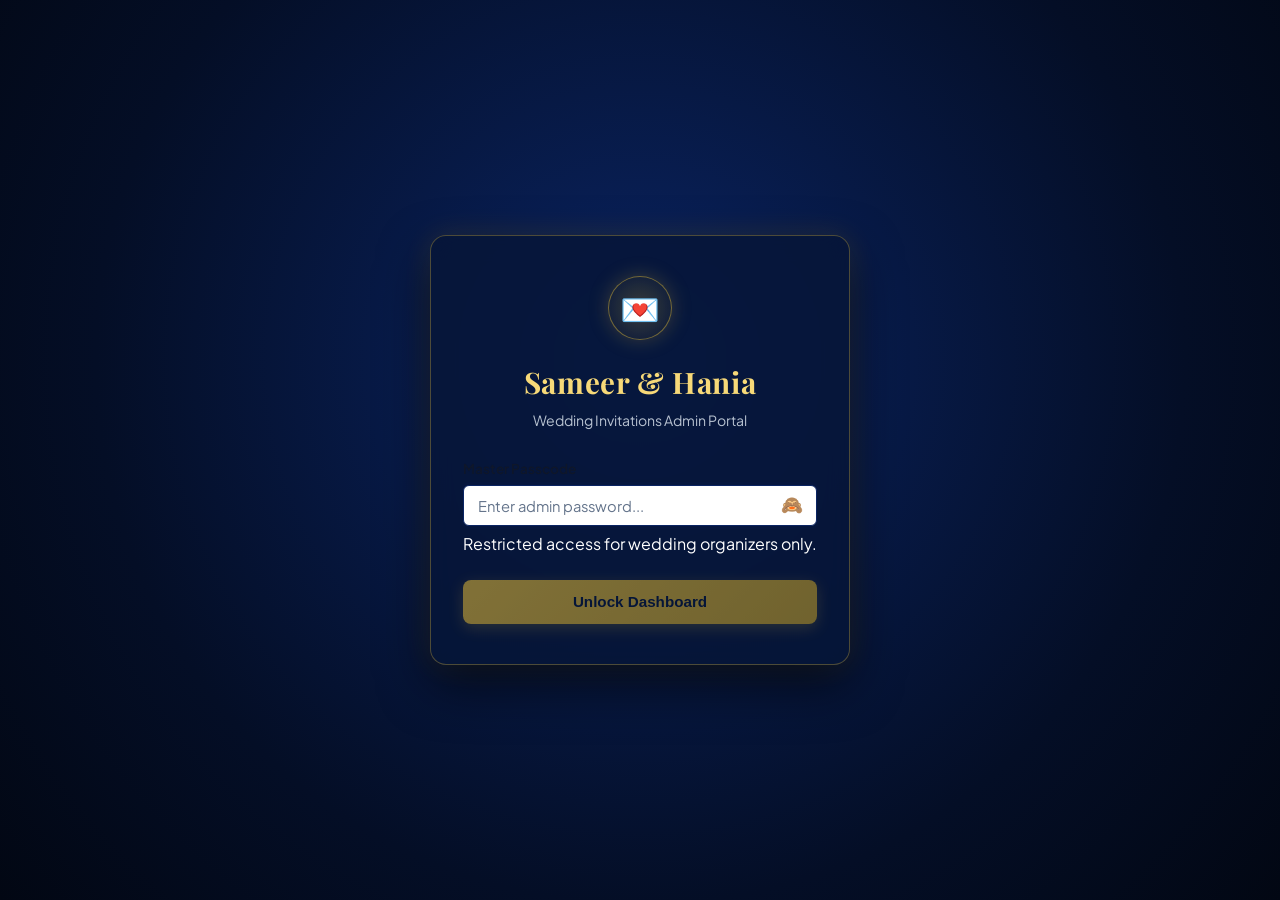
<file: index.html>
<!DOCTYPE html>
<html lang="en">
  <head>
    <meta charset="UTF-8" />
    <meta name="viewport" content="width=device-width, initial-scale=1.0" />
    <title>Sameer & Hania — Wedding Invitations Admin</title>
    <link rel="icon" type="image/svg+xml" href="data:image/svg+xml,<svg xmlns='http://www.w3.org/2000/svg' viewBox='0 0 100 100'><text y='.9em' font-size='90'>💌</text></svg>" />
    <link rel="preconnect" href="https://fonts.googleapis.com">
    <link rel="preconnect" href="https://fonts.gstatic.com" crossorigin>
    <link href="https://fonts.googleapis.com/css2?family=Plus+Jakarta+Sans:wght@400;500;600;700&family=Playfair+Display:ital,wght@0,600;1,600&display=swap" rel="stylesheet">
    <script type="module" crossorigin src="./assets/index-cNtaMJss.js"></script>
    <link rel="stylesheet" crossorigin href="./assets/index-Ld6NpXlh.css">
  </head>
  <body>
    <div id="root"></div>
  </body>
</html>
</file>
<file: assets/index-Ld6NpXlh.css>
:root{--primary: #0a2463;--primary-hover: #071a48;--gold: #d4af37;--gold-hover: #b89728;--bg: #f8fafc;--card-bg: #ffffff;--border: #e2e8f0;--text-main: #0f172a;--text-muted: #64748b;--radius: 12px;--shadow: 0 4px 12px -2px rgba(0, 0, 0, .06), 0 2px 6px -1px rgba(0, 0, 0, .04);--shadow-lg: 0 10px 25px -3px rgba(0, 0, 0, .1), 0 4px 6px -2px rgba(0, 0, 0, .05)}*{box-sizing:border-box;margin:0;padding:0}body{font-family:Plus Jakarta Sans,system-ui,-apple-system,sans-serif;background-color:var(--bg);color:var(--text-main);line-height:1.5;-webkit-font-smoothing:antialiased}.admin-header{background:linear-gradient(135deg,#061638,#0a2463);color:#fff;padding:1.5rem 1rem;box-shadow:0 4px 15px #00000026}.header-container{max-width:1200px;margin:0 auto;display:flex;align-items:center;justify-content:space-between;flex-wrap:wrap;gap:1rem}.brand-badge{display:inline-block;background:#d4af3733;color:#f7d978;border:1px solid rgba(212,175,55,.4);font-size:.72rem;letter-spacing:.14em;text-transform:uppercase;font-weight:700;padding:.2rem .55rem;border-radius:999px;margin-bottom:.35rem}.brand h1{font-family:Playfair Display,serif;font-size:1.85rem;letter-spacing:.02em;color:#fff}.brand-sub{font-size:.85rem;color:#94a3b8}.header-actions{display:flex;align-items:center;gap:.75rem}.btn-primary{display:inline-flex;align-items:center;gap:.45rem;background:#d4af37;color:#061638;font-weight:700;font-size:.88rem;padding:.6rem 1.1rem;border-radius:8px;border:none;cursor:pointer;transition:all .15s ease;box-shadow:0 2px 8px #d4af3759}.btn-primary:hover{background:#e5c358;transform:translateY(-1px)}.btn-secondary{display:inline-flex;align-items:center;gap:.45rem;background:#fff;color:var(--text-main);font-weight:600;font-size:.88rem;padding:.6rem 1.1rem;border-radius:8px;border:1px solid var(--border);cursor:pointer;transition:all .15s ease}.btn-secondary:hover{background:#f1f5f9}.btn-icon-setting{display:inline-flex;align-items:center;gap:.4rem;background:#ffffff1a;color:#fff;font-size:.85rem;font-weight:500;padding:.6rem .9rem;border-radius:8px;border:1px solid rgba(255,255,255,.15);cursor:pointer;transition:background .15s ease}.btn-icon-setting:hover{background:#fff3}.admin-main{max-width:1200px;margin:1.5rem auto;padding:0 1rem 3rem}.controls-bar{display:flex;align-items:center;justify-content:space-between;flex-wrap:wrap;gap:1rem;margin-bottom:1.5rem}.search-box{position:relative;flex:1;min-width:260px;display:flex;align-items:center}.search-box svg{position:absolute;left:.85rem;color:var(--text-muted)}.search-box input{width:100%;padding:.65rem 2.2rem .65rem 2.5rem;border:1px solid var(--border);border-radius:8px;font-size:.92rem;background:#fff;outline:none;transition:border-color .15s ease}.search-box input:focus{border-color:#0a2463;box-shadow:0 0 0 3px #0a24631a}.clear-btn{position:absolute;right:.75rem;background:none;border:none;font-size:.85rem;color:var(--text-muted);cursor:pointer}.filter-tabs{display:flex;background:#e2e8f0;padding:.25rem;border-radius:8px;gap:.25rem}.filter-tab{display:flex;align-items:center;gap:.4rem;padding:.45rem .8rem;border-radius:6px;border:none;background:transparent;font-size:.84rem;font-weight:600;color:var(--text-muted);cursor:pointer;transition:all .15s ease}.filter-tab.active{background:#fff;color:var(--text-main);box-shadow:0 1px 3px #00000014}.count-badge{background:#00000012;font-size:.72rem;padding:.1rem .4rem;border-radius:999px}.alert{padding:1rem;border-radius:8px;margin-bottom:1.5rem;display:flex;align-items:center;justify-content:space-between;flex-wrap:wrap;gap:.75rem}.alert-error{background:#fef2f2;border:1px solid #fecaca;color:#991b1b}.btn-retry,.btn-setting-link{font-size:.82rem;font-weight:600;padding:.35rem .7rem;border-radius:6px;cursor:pointer;border:1px solid currentColor;background:#fff}.invitations-grid{display:flex;flex-direction:column;gap:.85rem}.invitation-card{background:var(--card-bg);border:1px solid var(--border);border-radius:var(--radius);box-shadow:var(--shadow);transition:border-color .15s ease,box-shadow .15s ease;overflow:hidden}.invitation-card:hover{border-color:#cbd5e1;box-shadow:var(--shadow-lg)}.card-header{padding:1rem 1.25rem;display:flex;align-items:center;justify-content:space-between;cursor:pointer;-webkit-user-select:none;user-select:none;gap:1rem}.card-primary-info{display:flex;align-items:center;flex-wrap:wrap;gap:.85rem}.guest-title{font-size:1.1rem;font-weight:700;color:var(--text-main)}.guest-title-ur{font-weight:400;color:var(--text-muted);margin-left:.35rem;font-size:.95rem}.code-row{display:flex;align-items:center;gap:.5rem}.code-pill{background:#f1f5f9;border:1px solid #cbd5e1;padding:.2rem .55rem;border-radius:6px;font-family:monospace;font-size:.88rem;font-weight:600;color:#0a2463}.copy-btn{display:inline-flex;align-items:center;gap:.3rem;background:#fff;border:1px solid #cbd5e1;color:var(--text-muted);font-size:.78rem;font-weight:600;padding:.25rem .55rem;border-radius:6px;cursor:pointer;transition:all .15s ease}.copy-btn:hover{background:#f8fafc;color:var(--text-main);border-color:#94a3b8}.copy-btn.copied{background:#dcfce7;color:#166534;border-color:#86efac}.card-meta{display:flex;align-items:center;gap:.85rem}.event-badges{display:flex;gap:.4rem;flex-wrap:wrap}.badge{font-size:.72rem;font-weight:700;text-transform:uppercase;letter-spacing:.05em;padding:.2rem .5rem;border-radius:4px;border:1px solid transparent}.expand-btn{background:none;border:none;color:var(--text-muted);cursor:pointer;display:grid;place-items:center}.card-details{border-top:1px solid var(--border);padding:1.1rem 1.25rem;background:#f8fafc;display:flex;flex-direction:column;gap:1rem}.details-grid{display:grid;gap:.65rem}.detail-item{display:flex;align-items:baseline;gap:.5rem;font-size:.88rem}.detail-label{font-weight:600;color:var(--text-muted);min-width:120px}.preview-link{color:#0a2463;text-decoration:underline;display:inline-flex;align-items:center;gap:.25rem;word-break:break-all;font-size:.85rem}.share-links-box{background:#fff;border:1px solid var(--border);border-radius:8px;padding:.75rem .9rem;display:flex;flex-direction:column;gap:.5rem}.share-link-row{display:flex;align-items:center;gap:.65rem;font-size:.84rem;flex-wrap:wrap}.share-link-tag{font-weight:700;color:var(--primary);min-width:110px;font-size:.78rem;text-transform:uppercase;letter-spacing:.04em}.share-link-text{flex:1;font-family:monospace;font-size:.82rem;color:#334155;background:#f1f5f9;padding:.2rem .5rem;border-radius:4px;word-break:break-all}.mini-copy-btn{background:#fff;border:1px solid #cbd5e1;color:var(--text-main);font-size:.75rem;font-weight:600;padding:.2rem .55rem;border-radius:4px;cursor:pointer;transition:all .15s ease}.mini-copy-btn:hover{background:#f8fafc;border-color:var(--primary);color:var(--primary)}.detail-text{color:var(--text-main)}.urdu-text{font-family:serif;font-size:1rem}.card-actions{display:flex;justify-content:flex-end;gap:.65rem;margin-top:.25rem}.action-btn{display:inline-flex;align-items:center;gap:.35rem;font-size:.82rem;font-weight:600;padding:.4rem .8rem;border-radius:6px;border:1px solid var(--border);background:#fff;cursor:pointer;transition:all .15s ease}.action-btn.edit:hover{background:#f1f5f9;color:#0a2463;border-color:#0a2463}.action-btn.delete{color:#dc2626}.action-btn.delete:hover{background:#fef2f2;border-color:#fca5a5}.modal-backdrop{position:fixed;top:0;right:0;bottom:0;left:0;background:#0f172a99;-webkit-backdrop-filter:blur(4px);backdrop-filter:blur(4px);display:grid;place-items:center;padding:1rem;z-index:100;animation:fadeIn .15s ease}.modal-container{background:#fff;width:100%;max-width:520px;border-radius:var(--radius);box-shadow:var(--shadow-lg);overflow:hidden;max-height:90vh;display:flex;flex-direction:column}.modal-header{padding:1.25rem 1.5rem;border-bottom:1px solid var(--border);display:flex;align-items:center;justify-content:space-between}.modal-header h2{font-size:1.2rem;font-weight:700;color:var(--text-main)}.close-btn{background:none;border:none;font-size:1.1rem;color:var(--text-muted);cursor:pointer}.modal-form{padding:1.5rem;overflow-y:auto;display:flex;flex-direction:column;gap:1.1rem}.form-group{display:flex;flex-direction:column;gap:.35rem}.form-group label{font-size:.85rem;font-weight:600;color:var(--text-main)}.label-with-action{display:flex;align-items:center;justify-content:space-between}.text-action-btn{background:none;border:none;color:#0a2463;font-size:.8rem;font-weight:600;cursor:pointer}.ai-assist-btn{display:inline-flex;align-items:center;gap:.3rem;background:linear-gradient(135deg,#d4af3726,#0a24631a);color:#061638;border:1px solid rgba(212,175,55,.5);font-size:.78rem;font-weight:700;padding:.2rem .55rem;border-radius:6px;cursor:pointer;transition:all .15s ease}.ai-assist-btn:hover:not(:disabled){background:#d4af37;color:#061638;border-color:#d4af37}.ai-assist-btn:disabled{opacity:.6;cursor:not-allowed}.input-with-inline-action{position:relative;display:flex;align-items:center}.input-with-inline-action input{padding-left:2.5rem!important}.inline-ai-btn{position:absolute;left:.35rem;background:none;border:none;cursor:pointer;font-size:1rem;padding:.2rem;line-height:1}.alert-warning-banner{background:#fefce8;border:1px solid #fef08a;color:#854d0e;padding:.65rem .85rem;border-radius:8px;font-size:.84rem;display:flex;align-items:center;justify-content:space-between;gap:.5rem}.close-warning-btn{background:none;border:none;color:#854d0e;cursor:pointer;font-weight:700;font-size:.9rem}.form-group input[type=text],.form-group input[type=password],.form-group input[type=date],.form-group input[type=time],.form-group input[type=url],.form-group input[type=tel],.form-group textarea{width:100%;padding:.65rem .85rem;border:1px solid var(--border);border-radius:6px;font-size:.92rem;outline:none;font-family:inherit;background-color:#fff;color:var(--text-main);transition:border-color .15s ease,box-shadow .15s ease}.form-group input[type=text]:focus,.form-group input[type=password]:focus,.form-group input[type=date]:focus,.form-group input[type=time]:focus,.form-group input[type=url]:focus,.form-group input[type=tel]:focus,.form-group textarea:focus{border-color:#0a2463;box-shadow:0 0 0 3px #0a24631a}.form-hint{font-size:.78rem;color:var(--text-muted)}.checkbox-row{display:flex;gap:1.25rem;margin-top:.25rem}.checkbox-label{display:flex;align-items:center;gap:.45rem;font-size:.9rem;font-weight:500;cursor:pointer}.form-error{padding:.65rem;background:#fef2f2;border:1px solid #fecaca;color:#991b1b;border-radius:6px;font-size:.85rem}.modal-actions{display:flex;justify-content:flex-end;gap:.75rem;margin-top:.5rem}.loading-state,.empty-state{padding:3.5rem 1rem;text-align:center;background:#fff;border-radius:var(--radius);border:1px dashed var(--border)}.spinner{width:32px;height:32px;border:3px solid #e2e8f0;border-top-color:#0a2463;border-radius:50%;animation:spin .8s linear infinite;margin:0 auto .75rem}.empty-icon{font-size:2.5rem;margin-bottom:.5rem}@keyframes spin{to{transform:rotate(360deg)}}@keyframes fadeIn{0%{opacity:0}to{opacity:1}}.login-backdrop{position:fixed;top:0;right:0;bottom:0;left:0;z-index:1000;background:radial-gradient(circle at 50% 40%,#0a2463,#040e26 65%,#020713);display:flex;align-items:center;justify-content:center;padding:1.5rem;animation:fadeIn .4s ease}.login-card{width:100%;max-width:420px;background:#061638d9;border:1px solid rgba(212,175,55,.35);border-radius:16px;box-shadow:0 20px 50px #0009,0 0 30px #d4af3726;backdrop-filter:blur(12px);-webkit-backdrop-filter:blur(12px);padding:2.5rem 2rem;text-align:center;color:#fff}.login-emblem{display:inline-flex;align-items:center;justify-content:center;width:64px;height:64px;border-radius:50%;background:radial-gradient(circle,#d4af3740,#06163866);border:1.5px solid rgba(212,175,55,.5);box-shadow:0 0 20px #d4af3740;margin-bottom:1.25rem}.login-seal{font-size:2rem}.login-title{font-family:Playfair Display,serif;font-size:1.85rem;color:#f7d978;margin-bottom:.35rem;letter-spacing:.02em}.login-subtitle{font-size:.88rem;color:#cbd5e1;margin-bottom:1.75rem;opacity:.9}.login-error-banner{background:#ef444426;border:1px solid rgba(239,68,68,.4);color:#fca5a5;font-size:.85rem;padding:.65rem .85rem;border-radius:8px;margin-bottom:1.25rem}.login-form{text-align:left}.password-input-wrap{position:relative;display:flex;align-items:center}.password-input-wrap input{width:100%;background:#02071399;border:1px solid rgba(212,175,55,.3);color:#fff;padding:.75rem 2.75rem .75rem .95rem;border-radius:8px;font-size:.95rem;outline:none;transition:border-color .2s,box-shadow .2s}.password-input-wrap input:focus{border-color:#f7d978;box-shadow:0 0 0 3px #d4af3733}.password-input-wrap input::placeholder{color:#64748b}.toggle-visibility-btn{position:absolute;right:.65rem;background:none;border:none;cursor:pointer;font-size:1.1rem;padding:.25rem;color:#94a3b8;transition:opacity .2s}.toggle-visibility-btn:hover{opacity:.8}.login-submit-btn{width:100%;margin-top:1.5rem;padding:.85rem;background:linear-gradient(135deg,#d4af37,#b89728);color:#061638;font-weight:700;font-size:.95rem;border:none;border-radius:8px;cursor:pointer;box-shadow:0 4px 15px #d4af374d;transition:transform .15s,box-shadow .15s,opacity .15s}.login-submit-btn:hover:not(:disabled){transform:translateY(-1px);box-shadow:0 6px 20px #d4af3773}.login-submit-btn:disabled{opacity:.6;cursor:not-allowed}.btn-logout{background:#ef444426;border:1px solid rgba(239,68,68,.3);color:#fca5a5;font-size:.82rem;font-weight:600;padding:.5rem .85rem;border-radius:6px;cursor:pointer;transition:background .2s,border-color .2s;display:inline-flex;align-items:center;gap:.4rem}.btn-logout:hover{background:#ef444440;border-color:#ef444480;color:#fff}.header-tabs-bar{max-width:1200px;margin:1.25rem auto 0;border-top:1px solid rgba(255,255,255,.1);padding-top:.75rem}.header-tabs-container{display:flex;gap:.75rem}.header-tab{background:#ffffff14;border:1px solid rgba(255,255,255,.15);color:#cbd5e1;font-size:.9rem;font-weight:600;padding:.55rem 1.15rem;border-radius:8px;cursor:pointer;transition:all .2s}.header-tab:hover{background:#ffffff26;color:#fff}.header-tab.active{background:#d4af37;border-color:#d4af37;color:#061638;box-shadow:0 2px 8px #d4af3759}.content-editor{display:flex;flex-direction:column;gap:2rem;max-width:960px;margin:0 auto}.editor-top-bar,.editor-bottom-bar{display:flex;align-items:center;justify-content:space-between;gap:1rem;flex-wrap:wrap}.editor-bottom-bar{justify-content:flex-end;padding-top:1rem;border-top:1px solid var(--border)}.btn-large{padding:.85rem 1.75rem!important;font-size:1rem!important}.editor-section{background:#fff;border:1px solid var(--border);border-radius:var(--radius);padding:1.75rem;box-shadow:var(--shadow)}.section-title{font-size:1.15rem;color:var(--primary);display:flex;align-items:center;gap:.65rem;margin-bottom:1.25rem;padding-bottom:.65rem;border-bottom:1px solid #f1f5f9}.section-num{display:inline-flex;align-items:center;justify-content:center;width:24px;height:24px;background:var(--primary);color:#fff;border-radius:50%;font-size:.8rem;font-weight:700}.event-nav-tabs{display:flex;gap:.5rem;margin-bottom:1.25rem;background:#f1f5f9;padding:.35rem;border-radius:8px}.event-nav-tab{flex:1;background:none;border:none;padding:.55rem;border-radius:6px;font-weight:700;font-size:.85rem;color:var(--text-muted);cursor:pointer;transition:all .2s}.event-nav-tab.active{background:#fff;color:var(--primary);box-shadow:0 2px 6px #00000014}.event-card-editor{display:flex;flex-direction:column;gap:1.5rem}.schedule-editor-box{background:#f8fafc;border:1px solid #e2e8f0;border-radius:8px;padding:1.25rem}.schedule-header-row{display:flex;align-items:center;justify-content:space-between;margin-bottom:1rem}.schedule-header-row h4{font-size:.95rem;color:var(--text-main);margin:0}.btn-add-item{background:#fff;border:1px solid #cbd5e1;color:var(--primary);font-size:.8rem;font-weight:700;padding:.35rem .75rem;border-radius:6px;cursor:pointer;transition:all .2s}.btn-add-item:hover{background:#f1f5f9;border-color:var(--primary)}.schedule-items-list{display:flex;flex-direction:column;gap:.65rem}.schedule-item-row{display:flex;align-items:center;gap:.65rem}.time-field{width:120px!important}.title-field{flex:1}.urdu-field{font-family:Noto Nastaliq Urdu,serif}.btn-remove-row{background:none;border:1px solid #cbd5e1;color:#ef4444;border-radius:6px;width:32px;height:38px;display:inline-flex;align-items:center;justify-content:center;cursor:pointer;font-weight:700}.btn-remove-row:hover{background:#fef2f2;border-color:#ef4444}.hosts-editor-grid{display:flex;flex-direction:column;gap:1rem}.host-card-editor{background:#f8fafc;border:1px solid #e2e8f0;border-radius:8px;padding:1.15rem}.host-card-top{display:flex;align-items:center;justify-content:space-between;margin-bottom:.85rem;padding-bottom:.5rem;border-bottom:1px dashed #cbd5e1}.alert-success{background:#ecfdf5;border:1px solid #6ee7b7;color:#065f46;padding:.75rem 1rem;border-radius:8px;font-weight:500}.form-grid{display:grid;grid-template-columns:repeat(2,1fr);gap:1.15rem}.form-group.full-width{grid-column:1 / -1}.section-desc{font-size:.88rem;color:var(--text-muted);margin-top:.25rem}.no-items-text{font-size:.88rem;color:var(--text-muted);font-style:italic;padding:.5rem 0}@media(max-width:768px){.admin-header{padding:1.25rem .85rem 1rem}.header-container{flex-direction:column;align-items:stretch;gap:1rem}.brand h1{font-size:1.6rem}.header-actions{display:flex;flex-wrap:wrap;gap:.5rem}.header-actions .btn-primary{order:-1;width:100%;justify-content:center;padding:.75rem 1rem}.header-actions .btn-icon-setting,.header-actions .btn-logout{flex:1;justify-content:center;padding:.65rem .75rem}.controls-bar{flex-direction:column;align-items:stretch;gap:.75rem}.search-box{width:100%;min-width:0}.filter-tabs{width:100%;display:grid;grid-template-columns:repeat(4,1fr);gap:.2rem}.filter-tab{flex-direction:column;gap:.15rem;padding:.45rem .2rem;font-size:.78rem;justify-content:center;text-align:center}.count-badge{font-size:.68rem;padding:.05rem .35rem}.editor-top-bar{flex-direction:column;align-items:stretch;gap:.75rem}.editor-top-bar .btn-primary{width:100%;justify-content:center;padding:.75rem}.editor-bottom-bar .btn-primary{width:100%;justify-content:center}}@media(max-width:640px){body{font-size:15px}.admin-main{margin:1rem auto;padding:0 .65rem 2.5rem}.header-tabs-bar{margin-top:.85rem;padding-top:.65rem}.header-tabs-container{display:grid;grid-template-columns:1fr 1fr;gap:.4rem}.header-tab{padding:.6rem .4rem;font-size:.8rem;text-align:center;display:flex;align-items:center;justify-content:center;line-height:1.25}.card-header{padding:.9rem;flex-direction:column;align-items:stretch;gap:.65rem}.card-primary-info{width:100%;display:flex;flex-direction:column;align-items:flex-start;gap:.45rem}.guest-title{font-size:1.05rem;line-height:1.3;word-break:break-word}.code-row{width:100%;display:flex;align-items:center;justify-content:space-between;gap:.5rem}.code-pill{font-size:.82rem;padding:.25rem .5rem}.copy-btn{padding:.35rem .65rem;font-size:.8rem;min-height:34px}.card-meta{width:100%;display:flex;align-items:center;justify-content:space-between;gap:.5rem;border-top:1px dashed #e2e8f0;padding-top:.55rem}.event-badges{display:flex;flex-wrap:wrap;gap:.3rem}.badge{font-size:.68rem;padding:.15rem .45rem}.expand-btn{padding:.35rem;margin-left:auto}.card-details{padding:.9rem;gap:.85rem}.detail-item{flex-direction:column;align-items:flex-start;gap:.2rem}.detail-label{min-width:0;font-size:.76rem;text-transform:uppercase;letter-spacing:.05em}.card-actions{display:flex;gap:.5rem;margin-top:.4rem}.action-btn{flex:1;justify-content:center;padding:.55rem .75rem;font-size:.85rem;min-height:40px}.modal-backdrop{padding:.5rem}.modal-container{max-height:94vh;border-radius:14px}.modal-header{padding:1rem 1.15rem}.modal-header h2{font-size:1.1rem}.modal-form{padding:1rem 1.15rem;gap:.9rem}.form-group input[type=text],.form-group input[type=password],.form-group input[type=tel],.form-group input[type=time],.form-group input[type=date],.form-group input[type=url],.form-group textarea{font-size:16px!important}.checkbox-row{display:flex;flex-wrap:wrap;gap:.5rem}.checkbox-label{padding:.45rem .65rem;background:#f1f5f9;border:1px solid #e2e8f0;border-radius:6px;font-size:.85rem}.modal-actions{flex-direction:column-reverse;gap:.5rem;margin-top:.25rem}.modal-actions button{width:100%;justify-content:center;min-height:42px}.content-editor{gap:1.25rem}.editor-section{padding:1.15rem .85rem;border-radius:10px}.section-title{font-size:1.05rem;margin-bottom:1rem;padding-bottom:.5rem}.form-grid{grid-template-columns:1fr;gap:.85rem}.form-group.full-width{grid-column:1}.event-nav-tabs{padding:.25rem;gap:.25rem}.event-nav-tab{padding:.5rem .25rem;font-size:.78rem}.schedule-editor-box{padding:.85rem}.schedule-header-row{flex-wrap:wrap;gap:.5rem}.schedule-header-row h4{font-size:.9rem}.btn-add-item{padding:.45rem .75rem;min-height:36px}.schedule-items-list{gap:.75rem}.schedule-item-row{display:grid;grid-template-columns:1fr auto;gap:.5rem;background:#fff;border:1px solid #cbd5e1;border-radius:8px;padding:.75rem}.schedule-item-row .time-field{width:100%!important;max-width:130px;grid-column:1;min-height:38px}.schedule-item-row .btn-remove-row{grid-column:2;justify-self:end;width:36px;height:38px}.schedule-item-row .title-field{grid-column:1 / -1;width:100%!important}.host-card-editor{padding:.85rem}.login-backdrop{padding:1rem}.login-card{padding:1.85rem 1.25rem;border-radius:14px}.login-emblem{width:52px;height:52px;margin-bottom:1rem}.login-seal{font-size:1.6rem}.login-title{font-size:1.5rem}.login-subtitle{font-size:.82rem;margin-bottom:1.35rem}.password-input-wrap input{font-size:16px!important;padding:.75rem 2.6rem .75rem .85rem}.login-submit-btn{min-height:46px;font-size:.92rem}}@media(max-width:380px){.brand h1{font-size:1.35rem}.header-tab{font-size:.75rem;padding:.5rem .2rem}.filter-tab{font-size:.72rem}}
</file>
